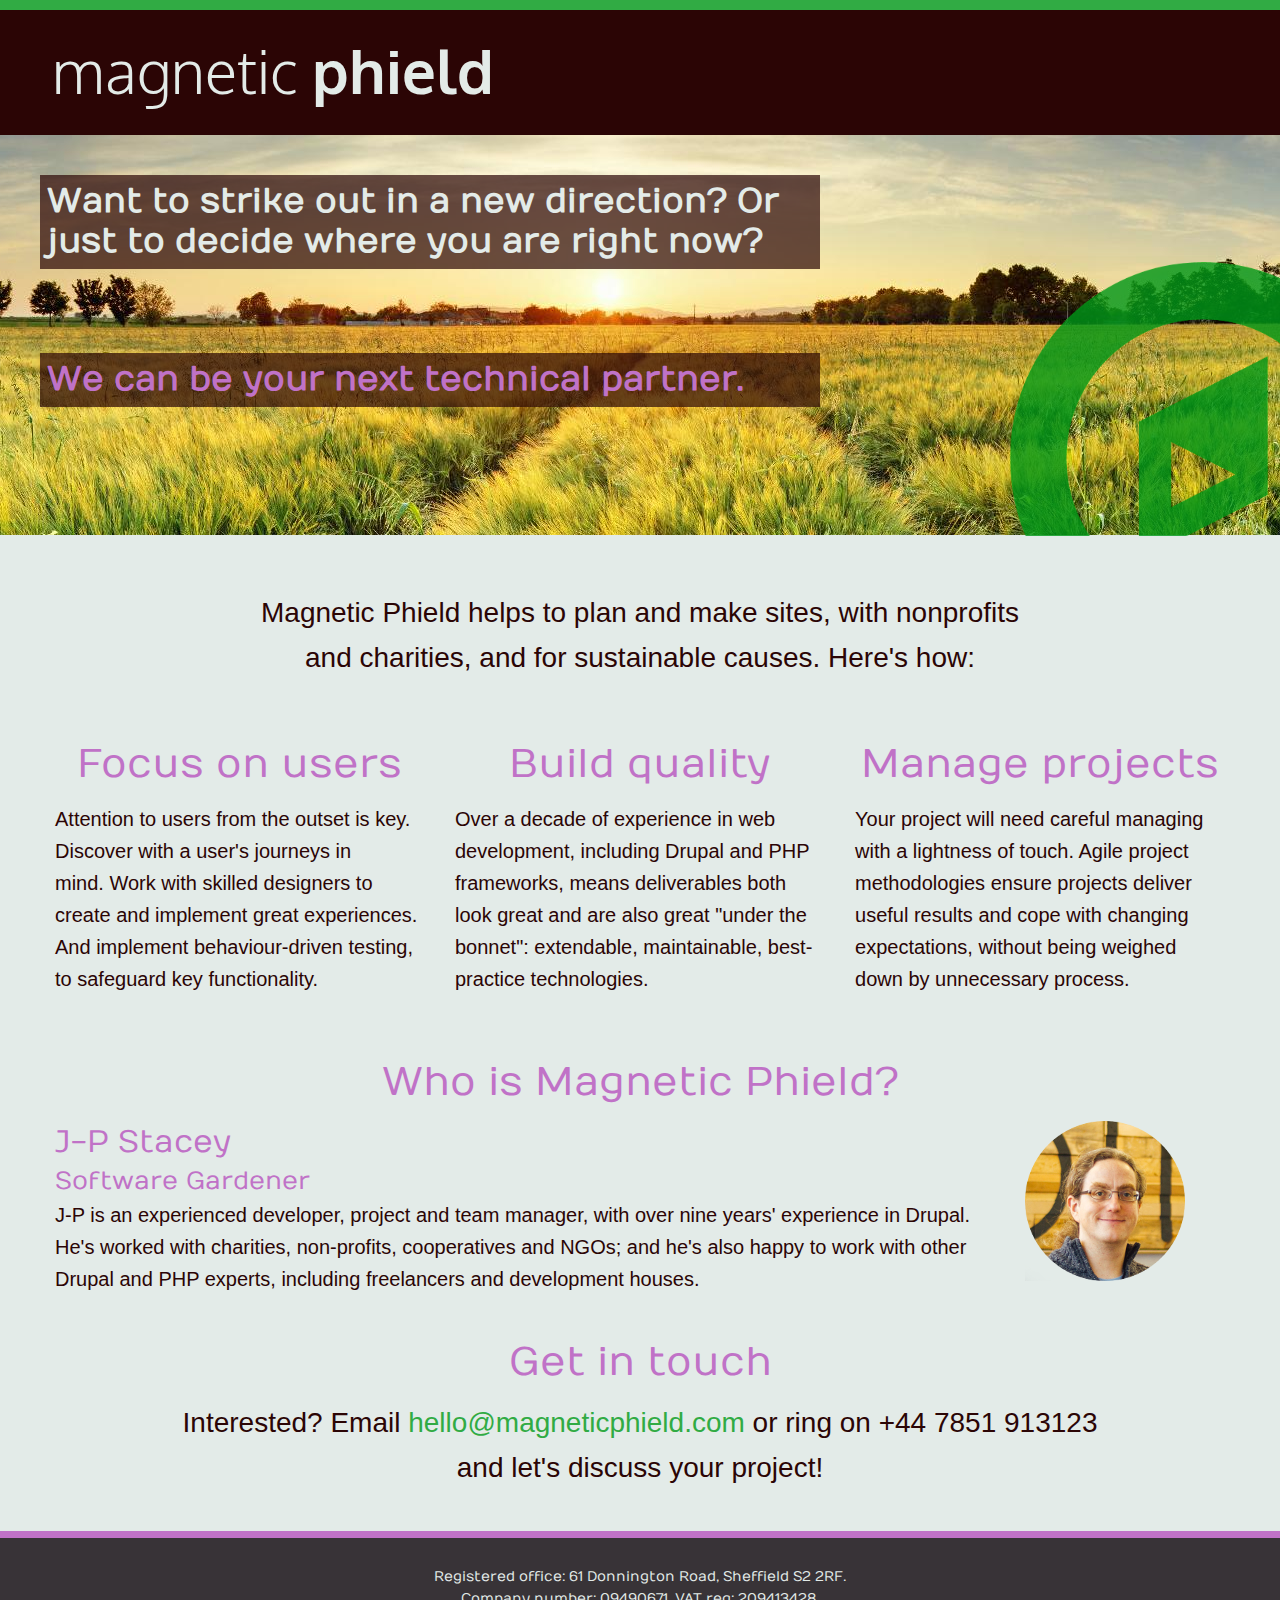
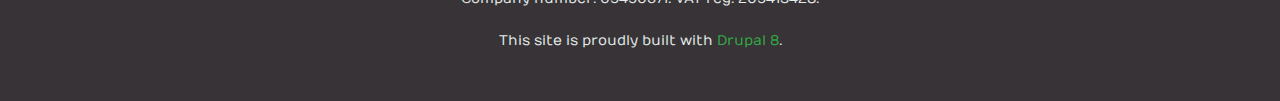
<file: web/index.html>
<!DOCTYPE html>
<html lang="en" dir="ltr" prefix="content: http://purl.org/rss/1.0/modules/content/  dc: http://purl.org/dc/terms/  foaf: http://xmlns.com/foaf/0.1/  og: http://ogp.me/ns#  rdfs: http://www.w3.org/2000/01/rdf-schema#  schema: http://schema.org/  sioc: http://rdfs.org/sioc/ns#  sioct: http://rdfs.org/sioc/types#  skos: http://www.w3.org/2004/02/skos/core#  xsd: http://www.w3.org/2001/XMLSchema# ">
  <head>
    <meta charset="utf-8" />
<meta name="Generator" content="Drupal 8 (https://www.drupal.org)" />
<meta name="MobileOptimized" content="width" />
<meta name="HandheldFriendly" content="true" />
<meta name="viewport" content="width=device-width, initial-scale=1.0" />
<link rel="shortcut icon" href="themes/custom/mphtheme/favicon.png" type="image/png" />
<link rel="canonical" href="node/1.html" />
<link rel="shortlink" href="node/1.html" />
<link rel="revision" href="node/1.html" />

    <title>Welcome to Magnetic Phield, working with charities, nonprofits and other sustainable causes | Magnetic Phield</title>
    <link rel="stylesheet" href="sites/default/files/css/css_VhWWLaTq07EH7s9WAWB76cbwzmcOOal8Ltuzvv2H2mw.css%3Forzui3.css" media="all" />
<link rel="stylesheet" href="sites/default/files/css/css_CWC1dJZwpgk2pPCEfwYGdrRDYJ0iGiPJ6wiAAjh0jv0.css%3Forzui3.css" media="all" />
<link rel="stylesheet" href="http://fonts.googleapis.com/css?family=Numans|Oxygen:400,700" media="all" />

    
<!--[if lte IE 8]>
<script src="/sites/default/files/js/js_VtafjXmRvoUgAzqzYTA3Wrjkx9wcWhjP0G4ZnnqRamA.js"></script>
<![endif]-->

  </head>
  <body>
    <a href="index.html#main-content" class="visually-hidden focusable">
      Skip to main content
    </a>
    
    <div id="watermark"></div>
<div class="layout-container">

  <header role="banner">
      <div>
    <div id="block-mphtheme-branding">
  
    
  <div class="row">
        <a href="index.html" title="Home" rel="home">
      <span class="first-word" >Magnetic</span>
      <span class="second-word">Phield</span>
    </a>
    
</div>
</div>
<div id="block-pageheader">
  
    
      
            <div>  <img src="sites/default/files/styles/splash_letterbox/public/2016-02/MPh-background-iStock_000067600541_XXXLarge-2470x968.jpg%3Fitok=XiTw29O_" width="2048" height="400" alt="A view over a magnetic phield" typeof="foaf:Image" />


</div>
      
<h1 class="row field--node--field_splash_text">
            <div><p>Want to strike out in a new direction? Or just to decide where you are right now?</p>

<p><strong>We can be your next technical partner.</strong></p></div>
      </h1>

  </div>

  </div>

  </header>

  <div class="row highlighted-and-help">
    <div class="columns">
        <div>
    

  </div>

        <div>
    <div id="block-whatwedo">
  
    
      
            <div><p>Magnetic Phield helps to plan and make sites, with nonprofits and charities, and for sustainable causes. Here's how:</p></div>
      
  </div>

  </div>

    </div>
  </div>

  <main role="main">
    <a id="main-content" tabindex="-1"></a>
    <div class="row">

          <aside class="layout-sidebar-first large-4 medium-12 columns" role="complementary">
          <div>
    <div id="block-message-first">
  
      <h2>Focus on users</h2>
    
      
            <div><p>Attention to users from the outset is key. Discover with a user's journeys in mind. Work with skilled designers to create and implement great experiences. And implement behaviour-driven testing, to safeguard key functionality.</p></div>
      
  </div>

  </div>

      </aside>
    
    <div class="layout-content large-4 medium-12 columns">
        <div>
    <div id="block-message-second">
  
      <h2>Build quality</h2>
    
      
            <div><p>Over a decade of experience in web development, including Drupal and PHP frameworks, means deliverables both look great and are also great "under the bonnet": extendable, maintainable, best-practice technologies.</p></div>
      
  </div>
<div id="block-mphtheme-content">
  
    
      <div data-history-node-id="1" class="view-mode-full ds-1col clearfix" typeof="schema:WebPage">

  

  

</div>


  </div>

  </div>

    </div>
          <aside class="layout-sidebar-second large-4 medium-12 columns" role="complementary">
          <div>
    <div id="block-message-third">
  
      <h2>Manage projects</h2>
    
      
            <div><p>Your project will need careful managing with a lightness of touch. Agile project methodologies ensure projects deliver useful results and cope with changing expectations, without being weighed down by unnecessary process.</p></div>
      
  </div>

  </div>

      </aside>
    
    </div>

          <div class="row">
        <div class="layout-post-content large-12 medium-12 columns">
            <div>
    <div id="block-whoarewe">
  
      <h2>Who is Magnetic Phield?</h2>
    
      
            <div><p class="img"><img alt="J-P Stacey" data-entity-type="file" data-entity-uuid="cdbec20b-b51c-4334-af05-5c4f0763dee6" src="sites/default/files/inline-images/for-website-160.png" /></p>

<h3>J-P Stacey</h3>

<h4>Software Gardener</h4>

<p>J-P is an experienced developer, project and team manager, with over nine years' experience in Drupal. He's worked with charities, non-profits, cooperatives and NGOs; and he's also happy to work with other Drupal and PHP experts, including freelancers and development houses.</p>
</div>
      
  </div>
<div id="block-contactus">
  
      <h2>Get in touch</h2>
    
      
            <div><p>Interested? Email <a href="mailto:hello@magneticphield.com">hello@magneticphield.com</a> or ring on +44 7851 913123 and let's discuss your project!</p></div>
      
  </div>

  </div>

        </div>
      </div>
    
  </main>

      <footer role="contentinfo">
        <div>
    <div id="block-companyinfo">
  
    
      
            <div><p>Registered office: 61 Donnington Road, Sheffield S2 2RF.<br />
Company number: 09490671. VAT reg: 209413428.</p>

<p>This site is proudly built with <a href="http://drupal.org/">Drupal 8</a>.</p></div>
      
  </div>

  </div>

    </footer>
  
</div>
    
    
  </body>
</html>
</file>
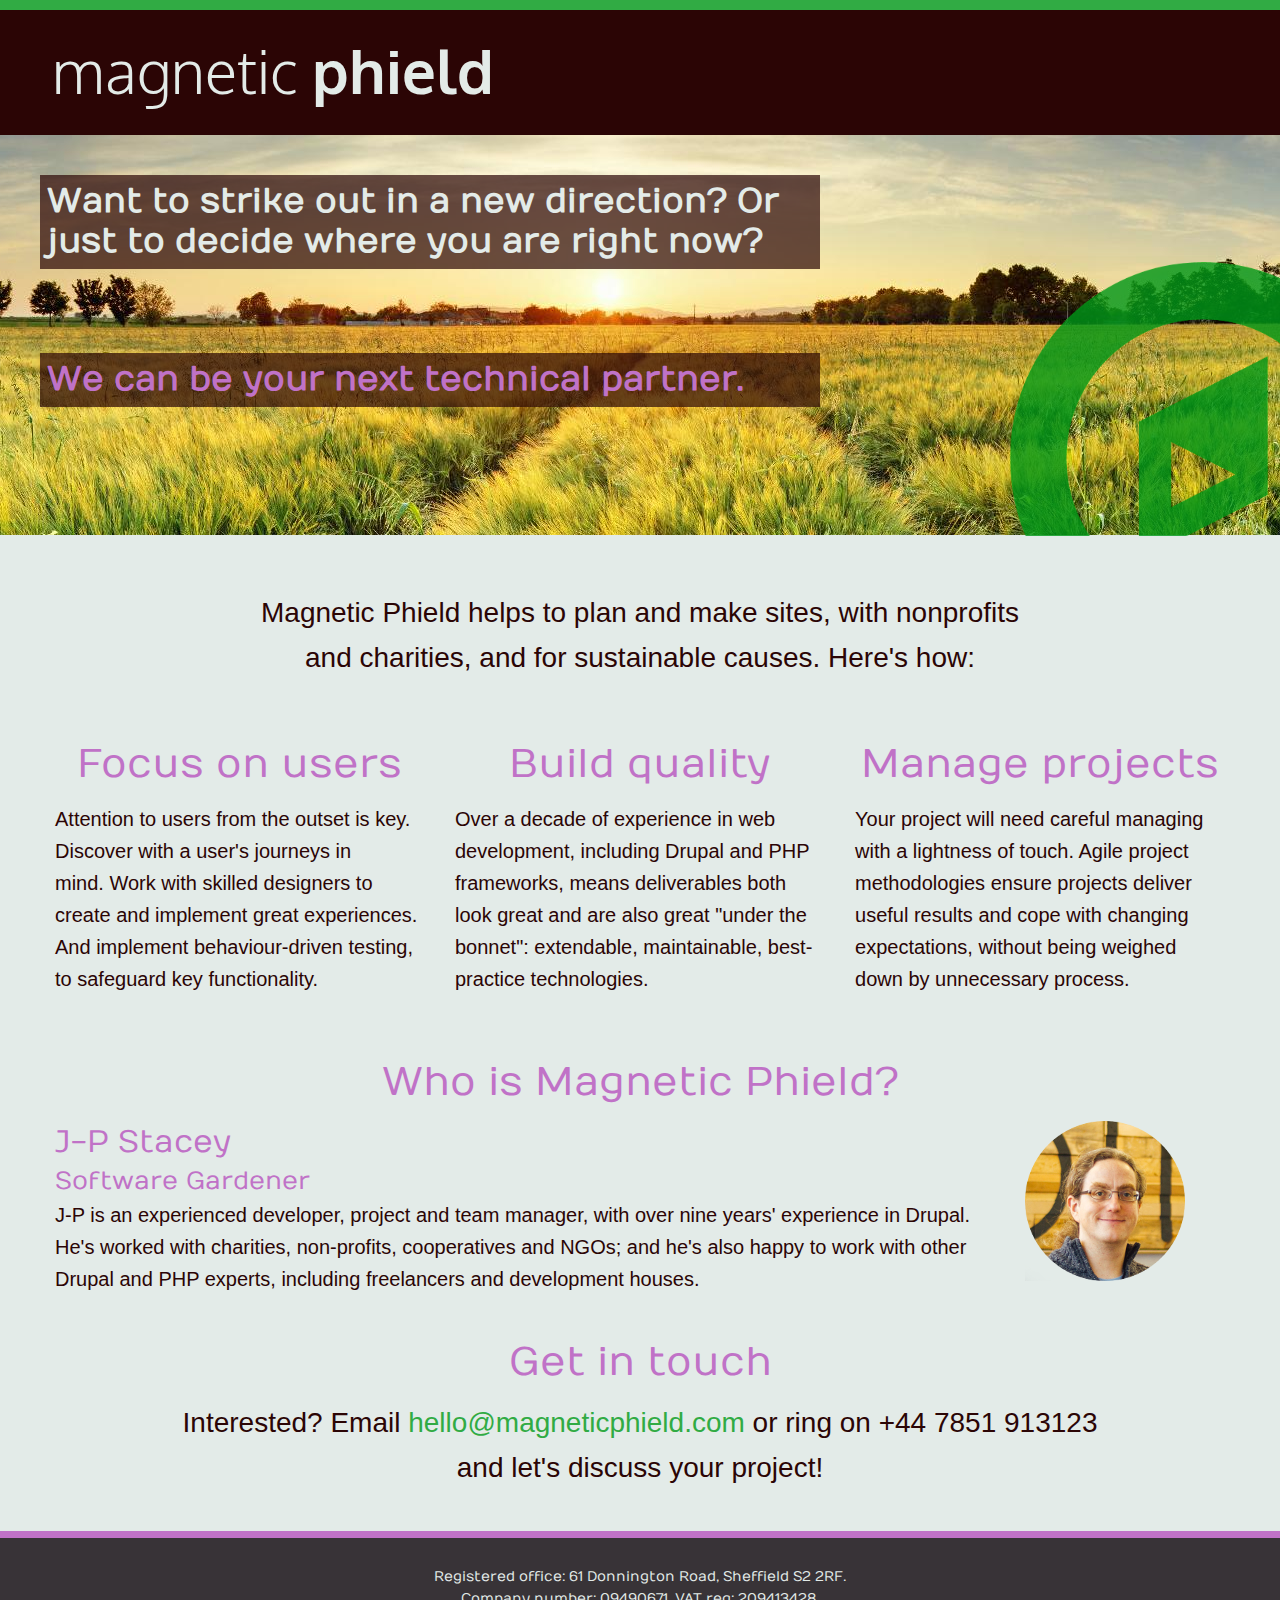
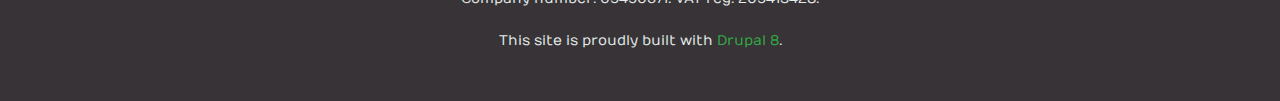
<file: web/node/1.html>
<!DOCTYPE html>
<html lang="en" dir="ltr" prefix="content: http://purl.org/rss/1.0/modules/content/  dc: http://purl.org/dc/terms/  foaf: http://xmlns.com/foaf/0.1/  og: http://ogp.me/ns#  rdfs: http://www.w3.org/2000/01/rdf-schema#  schema: http://schema.org/  sioc: http://rdfs.org/sioc/ns#  sioct: http://rdfs.org/sioc/types#  skos: http://www.w3.org/2004/02/skos/core#  xsd: http://www.w3.org/2001/XMLSchema# ">
  <head>
    <meta charset="utf-8" />
<meta name="Generator" content="Drupal 8 (https://www.drupal.org)" />
<meta name="MobileOptimized" content="width" />
<meta name="HandheldFriendly" content="true" />
<meta name="viewport" content="width=device-width, initial-scale=1.0" />
<link rel="shortcut icon" href="../themes/custom/mphtheme/favicon.png" type="image/png" />
<link rel="canonical" href="1.html" />
<link rel="shortlink" href="1.html" />
<link rel="revision" href="1.html" />

    <title>Welcome to Magnetic Phield, working with charities, nonprofits and other sustainable causes | Magnetic Phield</title>
    <link rel="stylesheet" href="../sites/default/files/css/css_VhWWLaTq07EH7s9WAWB76cbwzmcOOal8Ltuzvv2H2mw.css%3Forzui3.css" media="all" />
<link rel="stylesheet" href="../sites/default/files/css/css_CWC1dJZwpgk2pPCEfwYGdrRDYJ0iGiPJ6wiAAjh0jv0.css%3Forzui3.css" media="all" />
<link rel="stylesheet" href="http://fonts.googleapis.com/css?family=Numans|Oxygen:400,700" media="all" />

    
<!--[if lte IE 8]>
<script src="/sites/default/files/js/js_VtafjXmRvoUgAzqzYTA3Wrjkx9wcWhjP0G4ZnnqRamA.js"></script>
<![endif]-->

  </head>
  <body>
    <a href="1.html#main-content" class="visually-hidden focusable">
      Skip to main content
    </a>
    
    <div id="watermark"></div>
<div class="layout-container">

  <header role="banner">
      <div>
    <div id="block-mphtheme-branding">
  
    
  <div class="row">
        <a href="../index.html" title="Home" rel="home">
      <span class="first-word" >Magnetic</span>
      <span class="second-word">Phield</span>
    </a>
    
</div>
</div>
<div id="block-pageheader">
  
    
      
            <div>  <img src="../sites/default/files/styles/splash_letterbox/public/2016-02/MPh-background-iStock_000067600541_XXXLarge-2470x968.jpg%3Fitok=XiTw29O_" width="2048" height="400" alt="A view over a magnetic phield" typeof="foaf:Image" />


</div>
      
<h1 class="row field--node--field_splash_text">
            <div><p>Want to strike out in a new direction? Or just to decide where you are right now?</p>

<p><strong>We can be your next technical partner.</strong></p></div>
      </h1>

  </div>

  </div>

  </header>

  <div class="row highlighted-and-help">
    <div class="columns">
        <div>
    

  </div>

        <div>
    <div id="block-whatwedo">
  
    
      
            <div><p>Magnetic Phield helps to plan and make sites, with nonprofits and charities, and for sustainable causes. Here's how:</p></div>
      
  </div>

  </div>

    </div>
  </div>

  <main role="main">
    <a id="main-content" tabindex="-1"></a>
    <div class="row">

          <aside class="layout-sidebar-first large-4 medium-12 columns" role="complementary">
          <div>
    <div id="block-message-first">
  
      <h2>Focus on users</h2>
    
      
            <div><p>Attention to users from the outset is key. Discover with a user's journeys in mind. Work with skilled designers to create and implement great experiences. And implement behaviour-driven testing, to safeguard key functionality.</p></div>
      
  </div>

  </div>

      </aside>
    
    <div class="layout-content large-4 medium-12 columns">
        <div>
    <div id="block-message-second">
  
      <h2>Build quality</h2>
    
      
            <div><p>Over a decade of experience in web development, including Drupal and PHP frameworks, means deliverables both look great and are also great "under the bonnet": extendable, maintainable, best-practice technologies.</p></div>
      
  </div>
<div id="block-mphtheme-content">
  
    
      <div data-history-node-id="1" class="view-mode-full ds-1col clearfix" typeof="schema:WebPage">

  

  

</div>


  </div>

  </div>

    </div>
          <aside class="layout-sidebar-second large-4 medium-12 columns" role="complementary">
          <div>
    <div id="block-message-third">
  
      <h2>Manage projects</h2>
    
      
            <div><p>Your project will need careful managing with a lightness of touch. Agile project methodologies ensure projects deliver useful results and cope with changing expectations, without being weighed down by unnecessary process.</p></div>
      
  </div>

  </div>

      </aside>
    
    </div>

          <div class="row">
        <div class="layout-post-content large-12 medium-12 columns">
            <div>
    <div id="block-whoarewe">
  
      <h2>Who is Magnetic Phield?</h2>
    
      
            <div><p class="img"><img alt="J-P Stacey" data-entity-type="file" data-entity-uuid="cdbec20b-b51c-4334-af05-5c4f0763dee6" src="../sites/default/files/inline-images/for-website-160.png" /></p>

<h3>J-P Stacey</h3>

<h4>Software Gardener</h4>

<p>J-P is an experienced developer, project and team manager, with over nine years' experience in Drupal. He's worked with charities, non-profits, cooperatives and NGOs; and he's also happy to work with other Drupal and PHP experts, including freelancers and development houses.</p>
</div>
      
  </div>
<div id="block-contactus">
  
      <h2>Get in touch</h2>
    
      
            <div><p>Interested? Email <a href="mailto:hello@magneticphield.com">hello@magneticphield.com</a> or ring on +44 7851 913123 and let's discuss your project!</p></div>
      
  </div>

  </div>

        </div>
      </div>
    
  </main>

      <footer role="contentinfo">
        <div>
    <div id="block-companyinfo">
  
    
      
            <div><p>Registered office: 61 Donnington Road, Sheffield S2 2RF.<br />
Company number: 09490671. VAT reg: 209413428.</p>

<p>This site is proudly built with <a href="http://drupal.org/">Drupal 8</a>.</p></div>
      
  </div>

  </div>

    </footer>
  
</div>
    
    
  </body>
</html>
</file>
